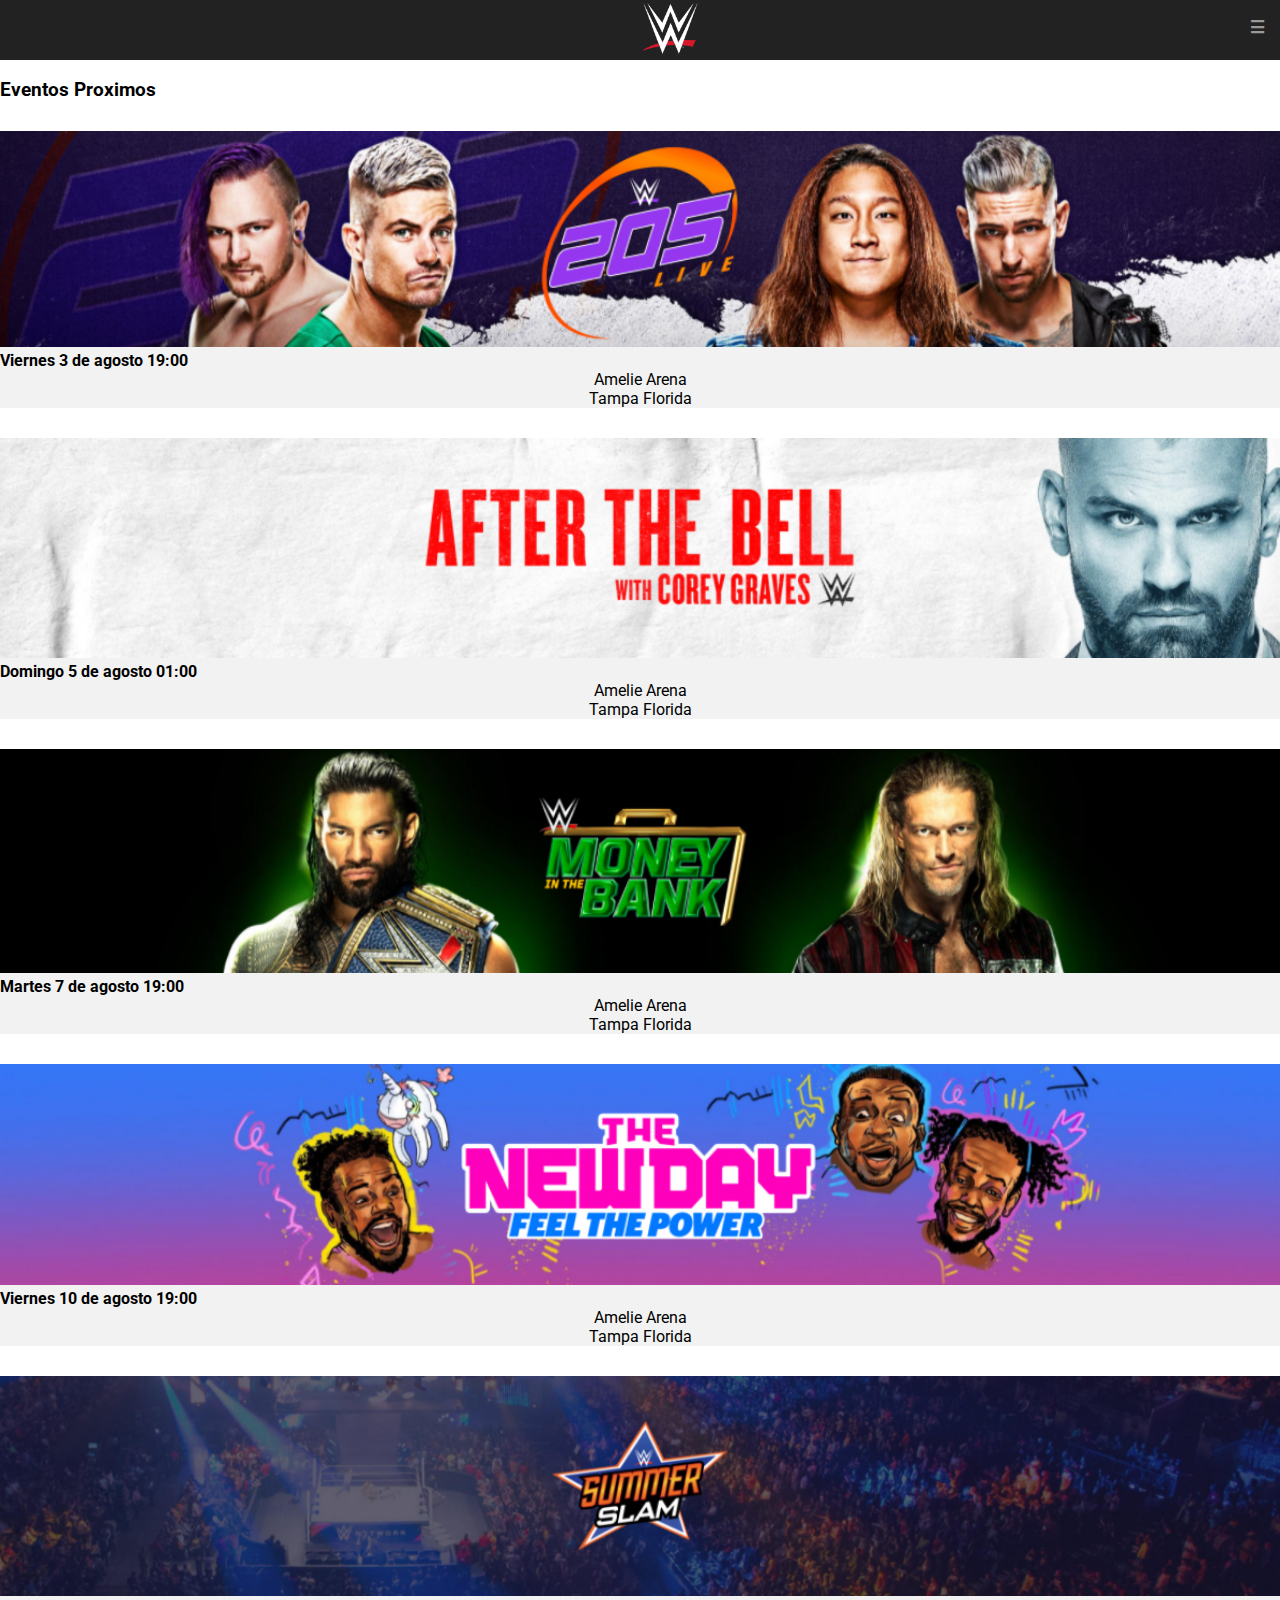
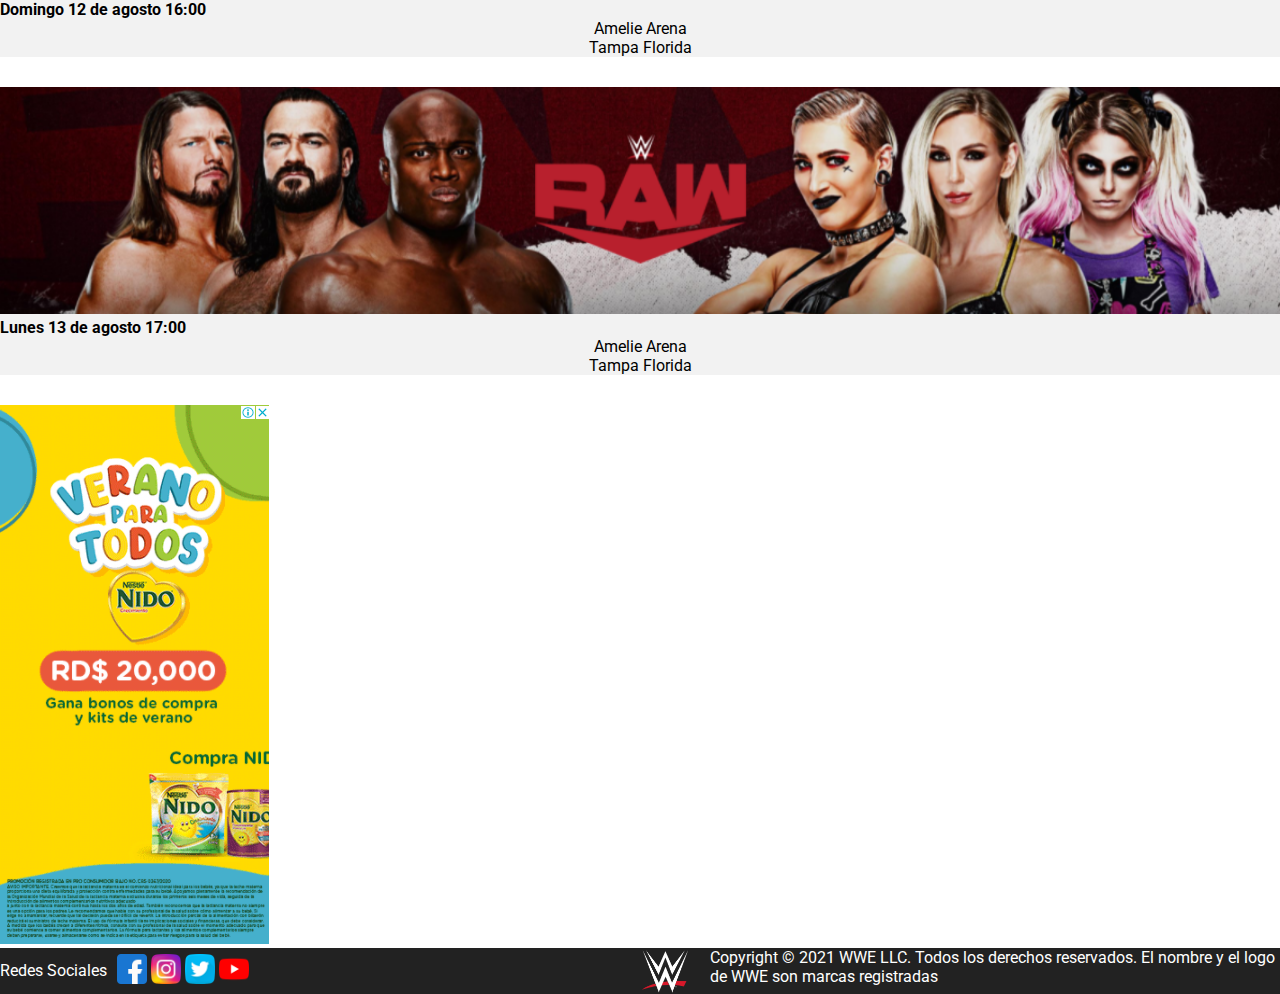
<file: Sitio Web/eventos_proximos.html>
<!DOCTYPE html>
<html lang="en">

<head>
   <meta charset="UTF-8">
   <meta http-equiv="X-UA-Compatible" content="IE=edge">
   <meta name="viewport" content="width=device-width, initial-scale=1.0">
   <title>Eventos Proximos</title>
   <link href="https://cdn.jsdelivr.net/npm/bootstrap@5.1.0/dist/css/bootstrap.min.css" rel="stylesheet"
      integrity="sha384-KyZXEAg3QhqLMpG8r+8fhAXLRk2vvoC2f3B09zVXn8CA5QIVfZOJ3BCsw2P0p/We" crossorigin="anonymous">
   <link rel="stylesheet" href="./css/main.css">
   <link rel="stylesheet" href="./css/eventos_proximos.css">
</head>

<body>
   <div class="container-fluid">
      <div class="row">
         <div class="col-12">
            <header>
               <div class='h'>
                  <button class="hamburger">&#9776;</button>
                  <button class="cross">&#735;</button>
                  <img src="./imagenes/logo_wwe.png" alt="logo" width="60px">
               </div>
               <div class="menu">
                  <ul>
                     <a href="/shows.html">
                        <li>Shows</li>
                     </a>
                     <a href="/super_estrellas.html">
                        <li>Super Estrellas</li>
                     </a>
                     <a href="/eventos_proximos.html">
                        <li>Eventos Proximos</li>
                     </a>
                     <a href="/votacion.html">
                        <li>Votacion</li>
                     </a>
                  </ul>
               </div>
            </header>
         </div>
      </div>
      <div class="row ">
         <div class='col-12 d-flex justify-content-center my-4'>
            <h3>Eventos Proximos</h3>
         </div>
         <div class='col-12 col-lg-9 mb-5'>
            <div class="card">
               <div>
                  <img src="./imagenes/shows/205/banner.png" alt="banner 205" width="100%">
               </div>
               <div>
                  <h4>Viernes 3 de agosto 19:00</h4>
                  <label>Amelie Arena</label>
                  <label>Tampa Florida</label>
               </div>
            </div>
            <div class="card">
               <div>
                  <img src="./imagenes/shows/atb/banner.png" alt="banner 205" width="100%">
               </div>
               <div>
                  <h4>Domingo 5 de agosto 01:00</h4>
                  <label>Amelie Arena</label>
                  <label>Tampa Florida</label>
               </div>
            </div>

            <div class="card">
               <div>
                  <img src="./imagenes/shows/monkey_bank/banner.png" alt="banner 205" width="100%">
               </div>
               <div>
                  <h4>Martes 7 de agosto 19:00</h4>
                  <label>Amelie Arena</label>
                  <label>Tampa Florida</label>
               </div>
            </div>
            <div class="card">
               <div>
                  <img src="./imagenes/shows/new_day_feel_power/banner.png" alt="banner 205" width="100%">
               </div>
               <div>
                  <h4>Viernes 10 de agosto 19:00</h4>
                  <label>Amelie Arena</label>
                  <label>Tampa Florida</label>
               </div>
            </div>
            <div class="card">
               <div>
                  <img src="./imagenes/shows/summer_slam/banner.png" alt="banner 205" width="100%">
               </div>
               <div>
                  <h4>Domingo 12 de agosto 16:00</h4>
                  <label>Amelie Arena</label>
                  <label>Tampa Florida</label>
               </div>
            </div>
            <div class="card">
               <div>
                  <img src="./imagenes/shows/raw/banner.png" alt="banner 205" width="100%">
               </div>
               <div>
                  <h4>Lunes 13 de agosto 17:00</h4>
                  <label>Amelie Arena</label>
                  <label>Tampa Florida</label>
               </div>
            </div>
         </div>
         <aside class="col-12 col-lg-3">
            <img src="./imagenes/anuncio-nido.png" alt="anuncio nido" class='text-center'>
         </aside>
      </div>
   </div>
   <footer class='border'>
      <div class='c1'>
         <label>Redes Sociales</label>
         <div>
            <img src="./imagenes/redes_sociales/facebook.png" alt="facebook">
            <img src="./imagenes/redes_sociales/instagram.png" alt="instagram">
            <img src="./imagenes/redes_sociales/twitter.png" alt="twitter">
            <img src="./imagenes/redes_sociales/youtube.png" alt="youtube">
         </div>        
      </div>
      <div class='c2'>
         <div>
            <img src="./imagenes/logo_wwe.png" alt="logo wwe"> 
         </div>
         <span>Copyright © 2021 WWE LLC. Todos los derechos reservados. El nombre y el logo de WWE son marcas registradas</span>
      </div>
   </footer>
   <script src="./js/jQuery.js"></script>
   <script type="module" src="./js/main.js"></script>
</body>

</html>
</file>
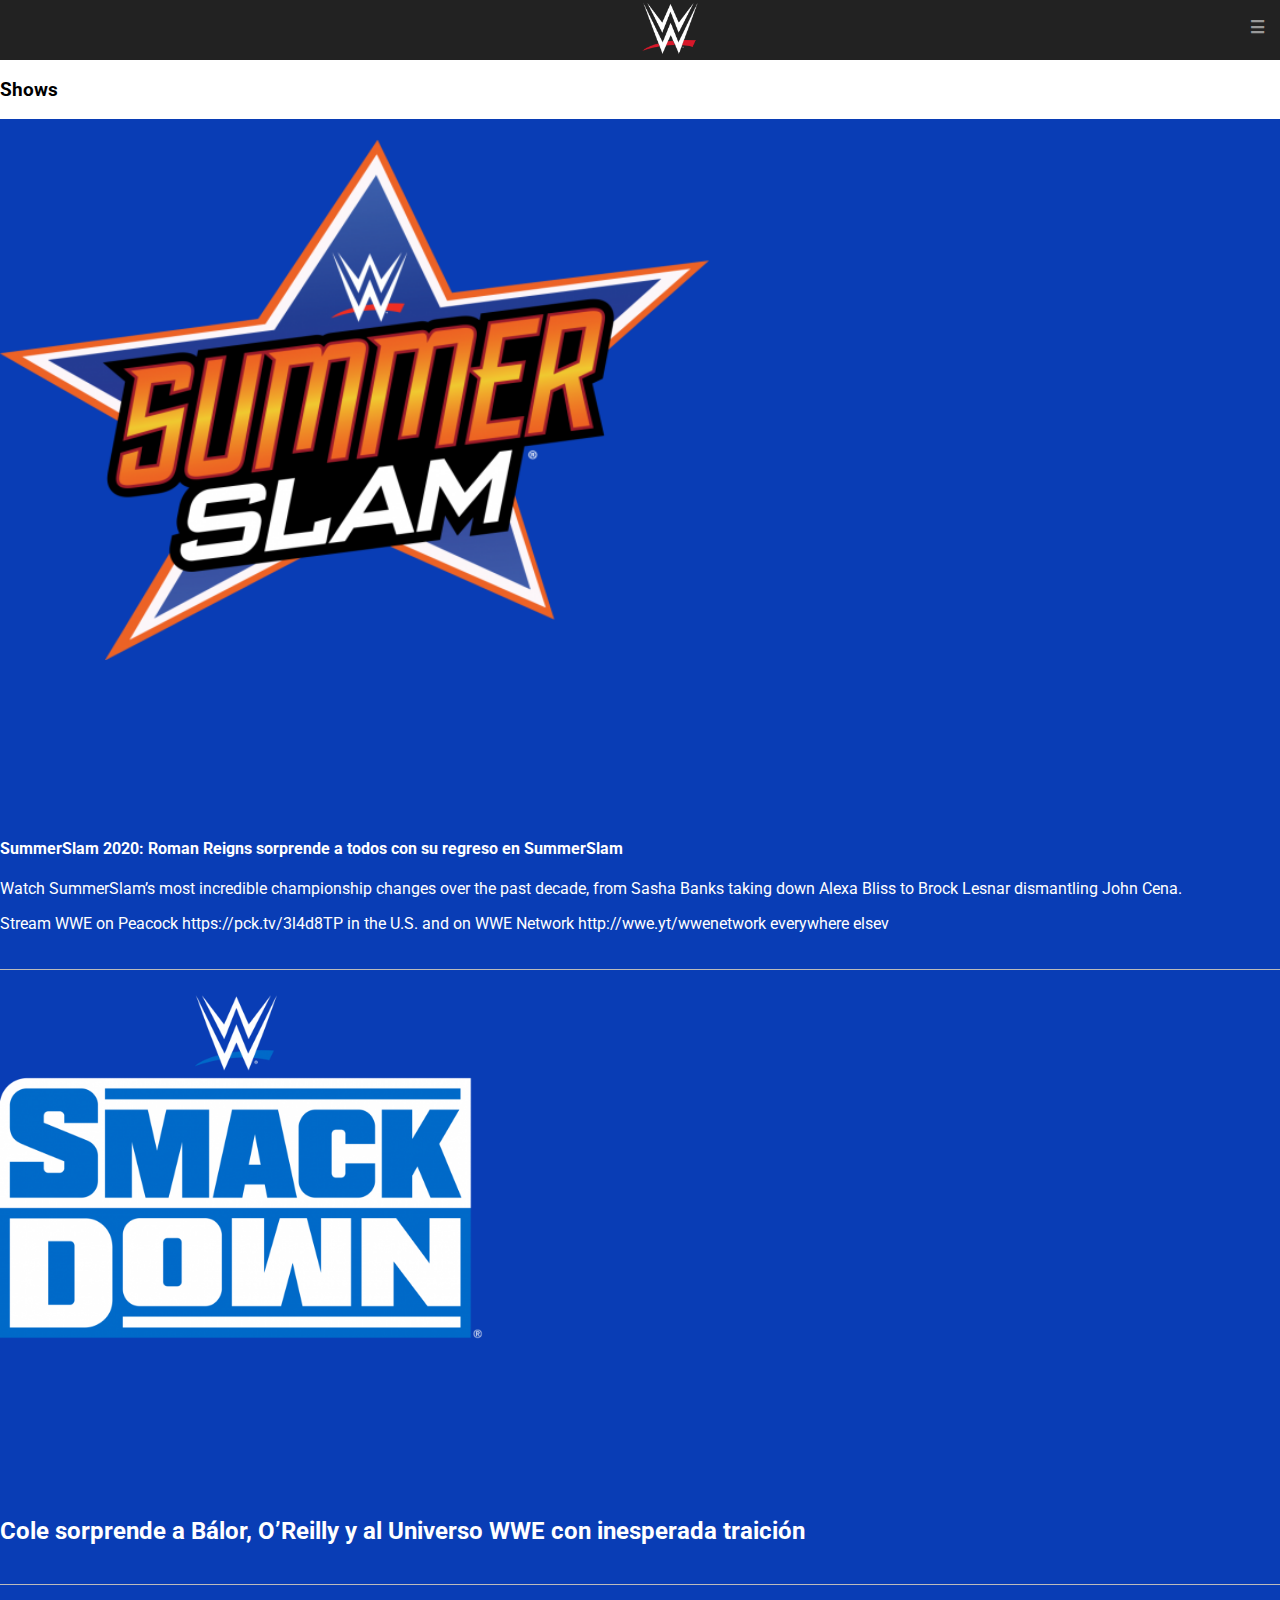
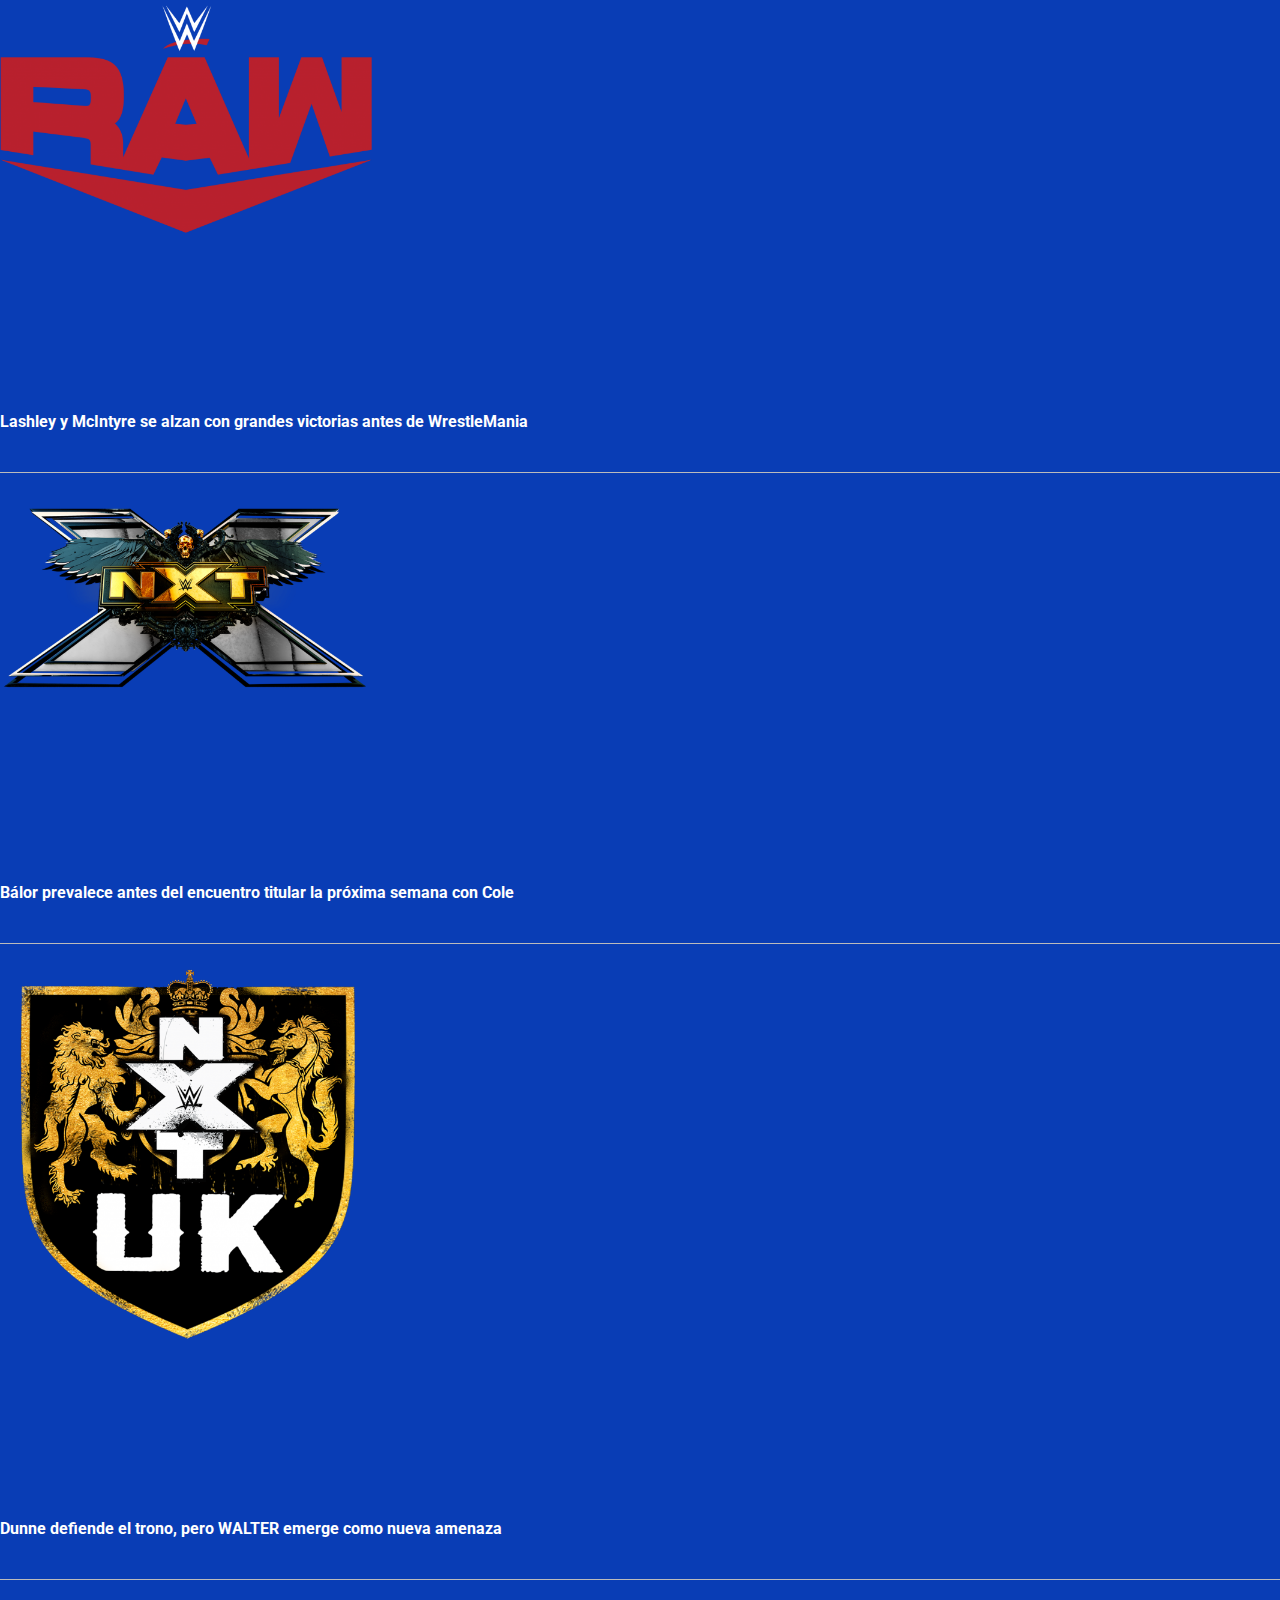
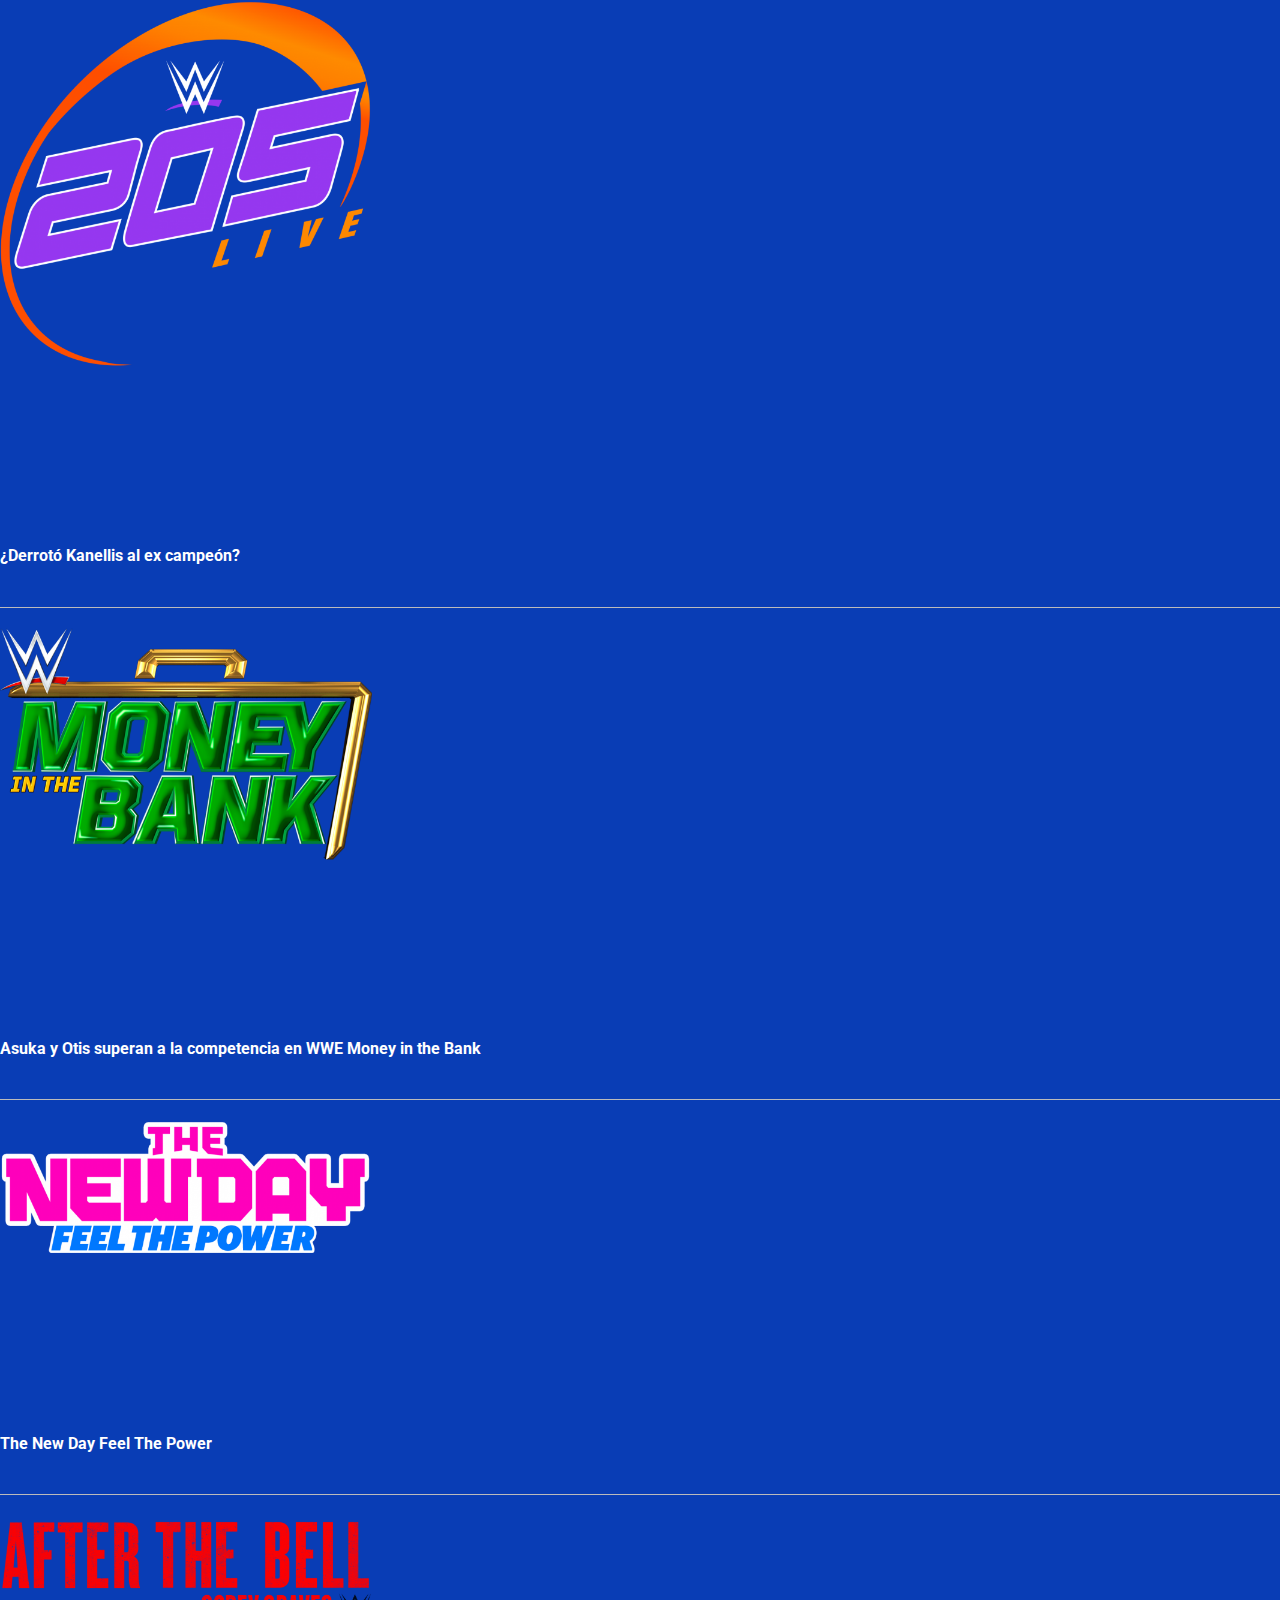
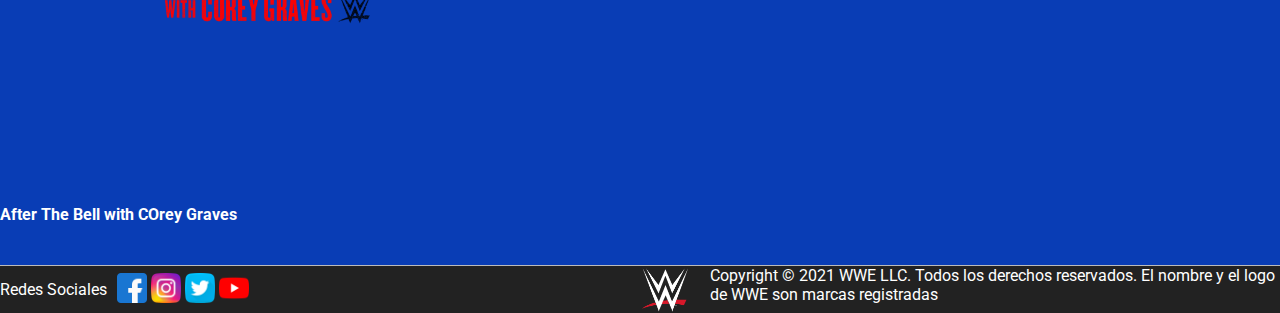
<file: Sitio Web/shows.html>
<!DOCTYPE html>
<html lang="en">

<head>
   <meta charset="UTF-8">
   <meta http-equiv="X-UA-Compatible" content="IE=edge">
   <meta name="viewport" content="width=device-width, initial-scale=1.0">
   <title>Shows</title>
   <link href="https://cdn.jsdelivr.net/npm/bootstrap@5.1.0/dist/css/bootstrap.min.css" rel="stylesheet"
      integrity="sha384-KyZXEAg3QhqLMpG8r+8fhAXLRk2vvoC2f3B09zVXn8CA5QIVfZOJ3BCsw2P0p/We" crossorigin="anonymous">
   <link rel="stylesheet" href="./css/main.css">
   <link rel="stylesheet" href="./css/shows.css">
</head>

<body>
   <div class="container-fluid">
      <section class="row">
         <div class="col-12">
            <header>
               <div class='h'>
                  <button class="hamburger">&#9776;</button>
                  <button class="cross">&#735;</button>
                  <img src="./imagenes/logo_wwe.png" alt="logo" width="60px">
               </div>
               <div class="menu">
                  <ul>
                     <a href="/shows.html">
                        <li>Shows</li>
                     </a>
                     <a href="/super_estrellas.html">
                        <li>Super Estrellas</li>
                     </a>
                     <a href="/eventos_proximos.html">
                        <li>Eventos Proximos</li>
                     </a>
                     <a href="/votacion.html">
                        <li>Votacion</li>
                     </a>
                  </ul>
               </div>
            </header>
         </div>
      </section>
      <section class="row ">
         <div class='col-12 d-flex justify-content-center my-4'>
            <h3>Shows</h3>
         </div>
         <div class='col-12 f mb-5'>
            <div class="row">
               <div class='col-12 y'>
                  <div class="row  p-5 mt-3">
                     <div class="col-12 col-lg-3 d-flex justify-content-center">
                        <img src="./imagenes/shows/summer_slam/logo.png" alt="logo-summer_slam" width="60%">
                     </div>
                     <div class="col-12 col-lg-5 mt-3">
                        <iframe width="100%" height="100%" src="https://www.youtube.com/embed/UzQL06ztIds"
                           title="YouTube video player" frameborder="0"
                           allow="accelerometer; autoplay; clipboard-write; encrypted-media; gyroscope; picture-in-picture"
                           allowfullscreen></iframe>
                     </div>
                     <div class="col-12 col-lg-4 mt-3">
                        <h4>SummerSlam 2020: Roman Reigns sorprende a todos con su regreso en SummerSlam</h4>
                        <p>
                           Watch SummerSlam’s most incredible championship changes over the past decade, from Sasha
                           Banks
                           taking down Alexa Bliss to Brock Lesnar dismantling John Cena.
                        </p>
                        <p>
                           Stream WWE on Peacock https://pck.tv/3l4d8TP in the U.S. and on WWE Network
                           http://wwe.yt/wwenetwork everywhere elsev
                        </p>
                     </div>
                  </div>
               </div>
               <div class='col-12 y'>
                  <div class="row f p-5 mt-3">
                     <div class="col-12 col-lg-3 d-flex justify-content-center">
                        <img src="./imagenes/shows/smack_down/logo.png" alt="logo-summer_slam" width="60%">
                     </div>
                     <div class="col-12 col-lg-5 mt-3">
                        <iframe width="100%" height="100%" src="https://www.youtube.com/embed/RJFHLO3uabE"
                           title="YouTube video player" frameborder="0"
                           allow="accelerometer; autoplay; clipboard-write; encrypted-media; gyroscope; picture-in-picture"
                           allowfullscreen></iframe>
                     </div>
                     <div class="col-12 col-lg-4 mt-3">
                        <h2>
                           Cole sorprende a Bálor, O’Reilly y al Universo WWE con inesperada traición</h2>
                     </div>
                  </div>
               </div>
               <div class='col-12 y'>
                  <div class="row f p-5 mt-3">
                     <div class="col-12 col-lg-3 d-flex justify-content-center">
                        <img src="./imagenes/shows/raw/logo.png" alt="logo-summer_slam" width="60%">
                     </div>
                     <div class="col-12 col-lg-5 mt-3">
                        <iframe width="100%" height="100%" src="https://www.youtube.com/embed/tsx2n2fN15Q"
                           title="YouTube video player" frameborder="0"
                           allow="accelerometer; autoplay; clipboard-write; encrypted-media; gyroscope; picture-in-picture"
                           allowfullscreen></iframe>
                     </div>
                     <div class="col-12 col-lg-4 mt-3">
                        <h4>
                           Lashley y McIntyre se alzan con grandes victorias antes de WrestleMania</h4>
                     </div>
                  </div>
               </div>
               <div class='col-12 y'>
                  <div class="row f p-5 mt-3">
                     <div class="col-12 col-lg-3 d-flex justify-content-center">
                        <img src="./imagenes/shows/nxt/logo.png" alt="logo-summer_slam" width="60%">
                     </div>
                     <div class="col-12 col-lg-5 mt-3">
                        <iframe width="100%" height="100%" src="https://www.youtube.com/embed/94EBI_AId3I"
                           title="YouTube video player" frameborder="0"
                           allow="accelerometer; autoplay; clipboard-write; encrypted-media; gyroscope; picture-in-picture"
                           allowfullscreen></iframe>
                     </div>
                     <div class="col-12 col-lg-4 mt-3">
                        <h4>
                           Bálor prevalece antes del encuentro titular la próxima semana con Cole</h4>

                     </div>
                  </div>
               </div>
               <div class='col-12 y'>
                  <div class="row f p-5 mt-3">
                     <div class="col-12 col-lg-3 d-flex justify-content-center">
                        <img src="./imagenes/shows/nxt_uk/logo.png" alt="logo-summer_slam" width="60%">
                     </div>
                     <div class="col-12 col-lg-5 mt-3">
                        <iframe width="100%" height="100%" src="https://www.youtube.com/embed/_hTcBu7qaLQ"
                           title="YouTube video player" frameborder="0"
                           allow="accelerometer; autoplay; clipboard-write; encrypted-media; gyroscope; picture-in-picture"
                           allowfullscreen></iframe>
                     </div>
                     <div class="col-12 col-lg-4 mt-3">
                        <h4>
                           Dunne defiende el trono, pero WALTER emerge como nueva amenaza</h4>
                     </div>
                  </div>
               </div>
               <div class='col-12 y'>
                  <div class="row f p-5 mt-3">
                     <div class="col-12 col-lg-3 d-flex justify-content-center">
                        <img src="./imagenes/shows/205/logo.png" alt="logo-summer_slam" width="60%">
                     </div>
                     <div class="col-12 col-lg-5 mt-3">
                        <iframe width="100%" height="100%" src="https://www.youtube.com/embed/0ay8nGq5y7I"
                           title="YouTube video player" frameborder="0"
                           allow="accelerometer; autoplay; clipboard-write; encrypted-media; gyroscope; picture-in-picture"
                           allowfullscreen></iframe>
                     </div>
                     <div class="col-12 col-lg-4 mt-3">
                        <h4>
                           ¿Derrotó Kanellis al ex campeón?</h4>
                     </div>
                  </div>
               </div>
               <div class='col-12 y'>
                  <div class="row f p-5 mt-3">
                     <div class="col-12 col-lg-3 d-flex justify-content-center">
                        <img src="./imagenes/shows/monkey_bank/logo.png" alt="logo-summer_slam" width="60%">
                     </div>
                     <div class="col-12 col-lg-5 mt-3">
                        <iframe width="100%" height="100%" src="https://www.youtube.com/embed/42J_clIvoWA"
                           title="YouTube video player" frameborder="0"
                           allow="accelerometer; autoplay; clipboard-write; encrypted-media; gyroscope; picture-in-picture"
                           allowfullscreen></iframe>
                     </div>
                     <div class="col-12 col-lg-4 mt-3">
                        <h4>Asuka y Otis superan a la competencia en WWE Money in the Bank</h4>
                     </div>
                  </div>
               </div>
               <div class='col-12 y'>
                  <div class="row f p-5 mt-3">
                     <div class="col-12 col-lg-3 d-flex justify-content-center">
                        <img src="./imagenes/shows/new_day_feel_power/logo.png" alt="logo-summer_slam" width="60%">
                     </div>
                     <div class="col-12 col-lg-5 mt-3">
                        <iframe width="100%" height="100%" src="https://www.youtube.com/embed/lPHIczwKBUI"
                           title="YouTube video player" frameborder="0"
                           allow="accelerometer; autoplay; clipboard-write; encrypted-media; gyroscope; picture-in-picture"
                           allowfullscreen></iframe>
                     </div>
                     <div class="col-12 col-lg-4 mt-3">
                        <h4>The New Day Feel The Power</h4>
                     </div>
                  </div>
               </div>
               <div class='col-12 y'>
                  <div class="row f p-5 mt-3">
                     <div class="col-12 col-lg-3 d-flex justify-content-center">
                        <img src="./imagenes/shows/atb/logo.png" alt="logo-summer_slam" width="60%">
                     </div>
                     <div class="col-12 col-lg-5 mt-3">
                        <iframe width="100%" height="100%" src="https://www.youtube.com/embed/ga8zj0KeQAc"
                           title="YouTube video player" frameborder="0"
                           allow="accelerometer; autoplay; clipboard-write; encrypted-media; gyroscope; picture-in-picture"
                           allowfullscreen></iframe>
                     </div>
                     <div class="col-12 col-lg-4 mt-3">
                        <h4>After The Bell with COrey Graves</h4>
                     </div>
                  </div>
               </div>
            </div>
         </div>
      </section>
      <footer class='border'>
         <div class='c1'>
            <label>Redes Sociales</label>
            <div>
               <img src="./imagenes/redes_sociales/facebook.png" alt="facebook">
               <img src="./imagenes/redes_sociales/instagram.png" alt="instagram">
               <img src="./imagenes/redes_sociales/twitter.png" alt="twitter">
               <img src="./imagenes/redes_sociales/youtube.png" alt="youtube">
            </div>        
         </div>
         <div class='c2'>
            <div>
               <img src="./imagenes/logo_wwe.png" alt="logo wwe"> 
            </div>
            <span>Copyright © 2021 WWE LLC. Todos los derechos reservados. El nombre y el logo de WWE son marcas registradas</span>
         </div>
      </footer>
   </div>

   <script src="./js/jQuery.js"></script>
   <script type="module" src="./js/main.js"></script>
</body>

</html>
</file>
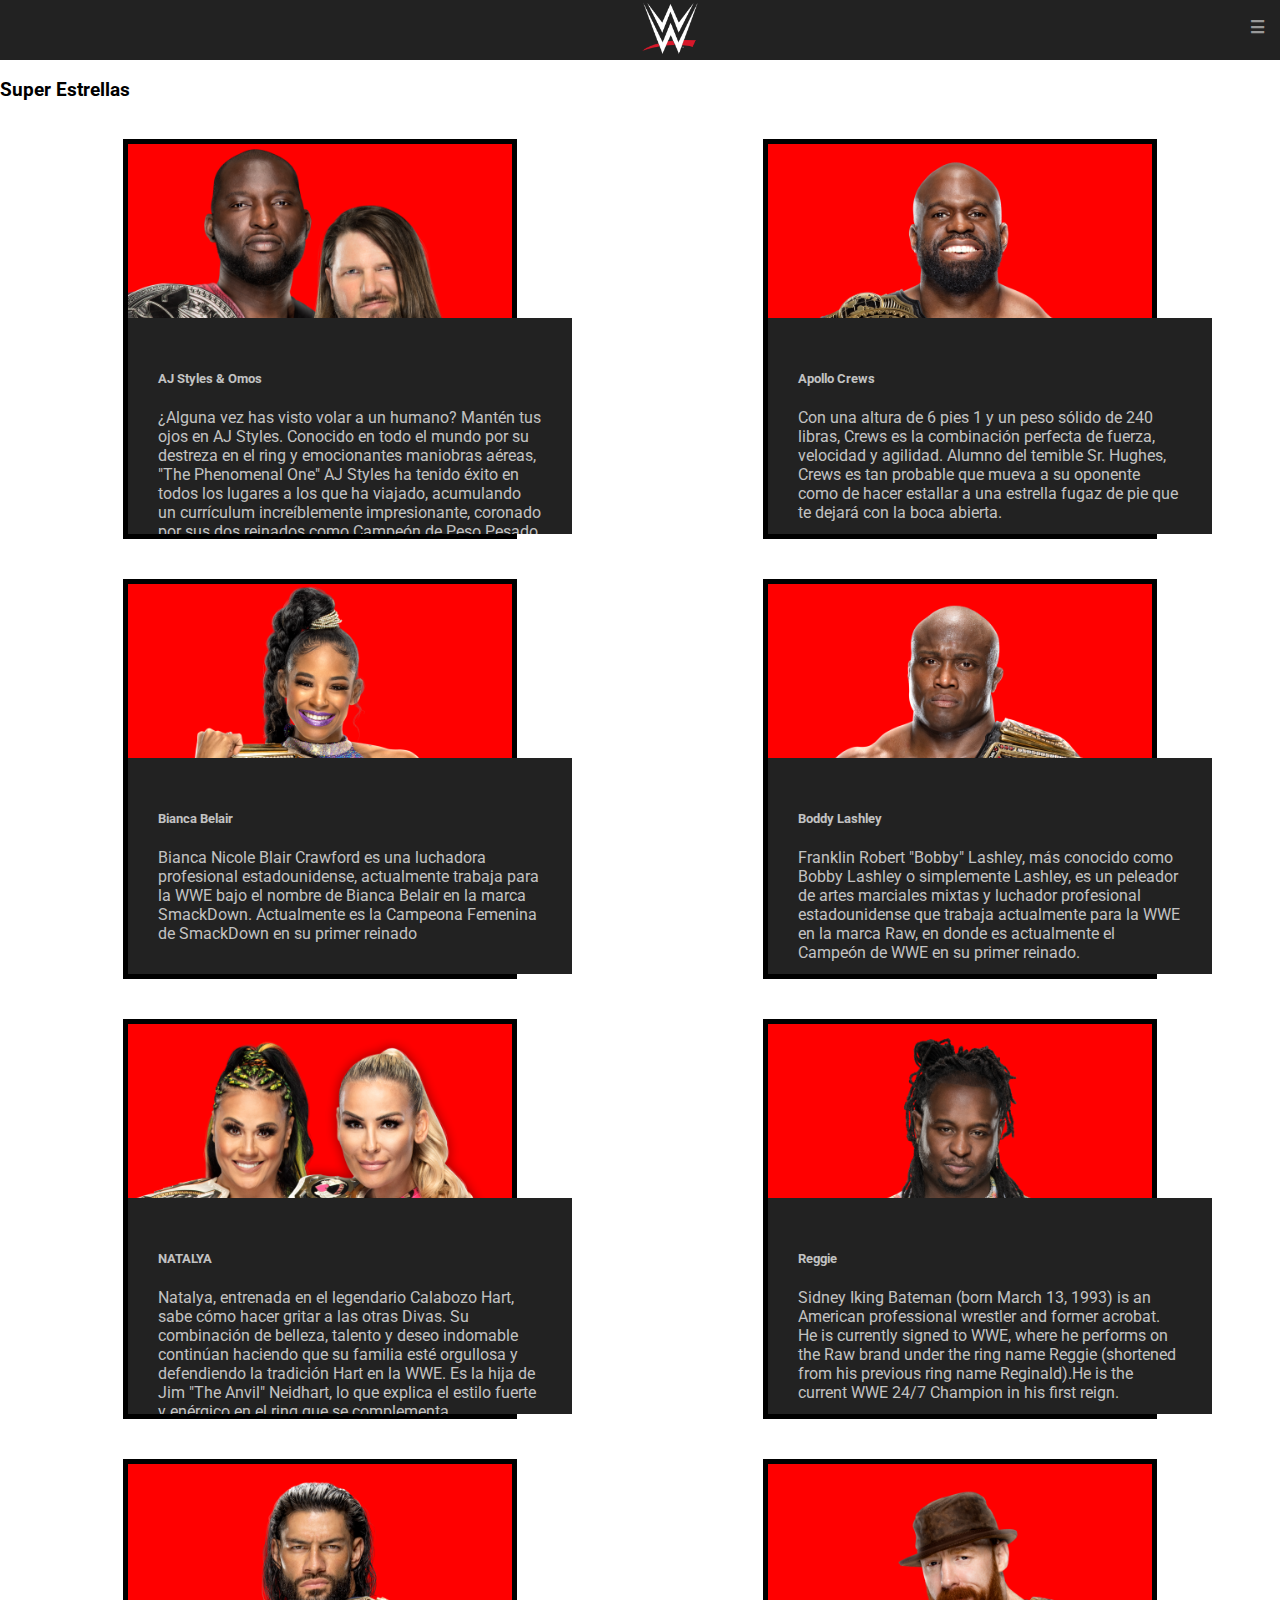
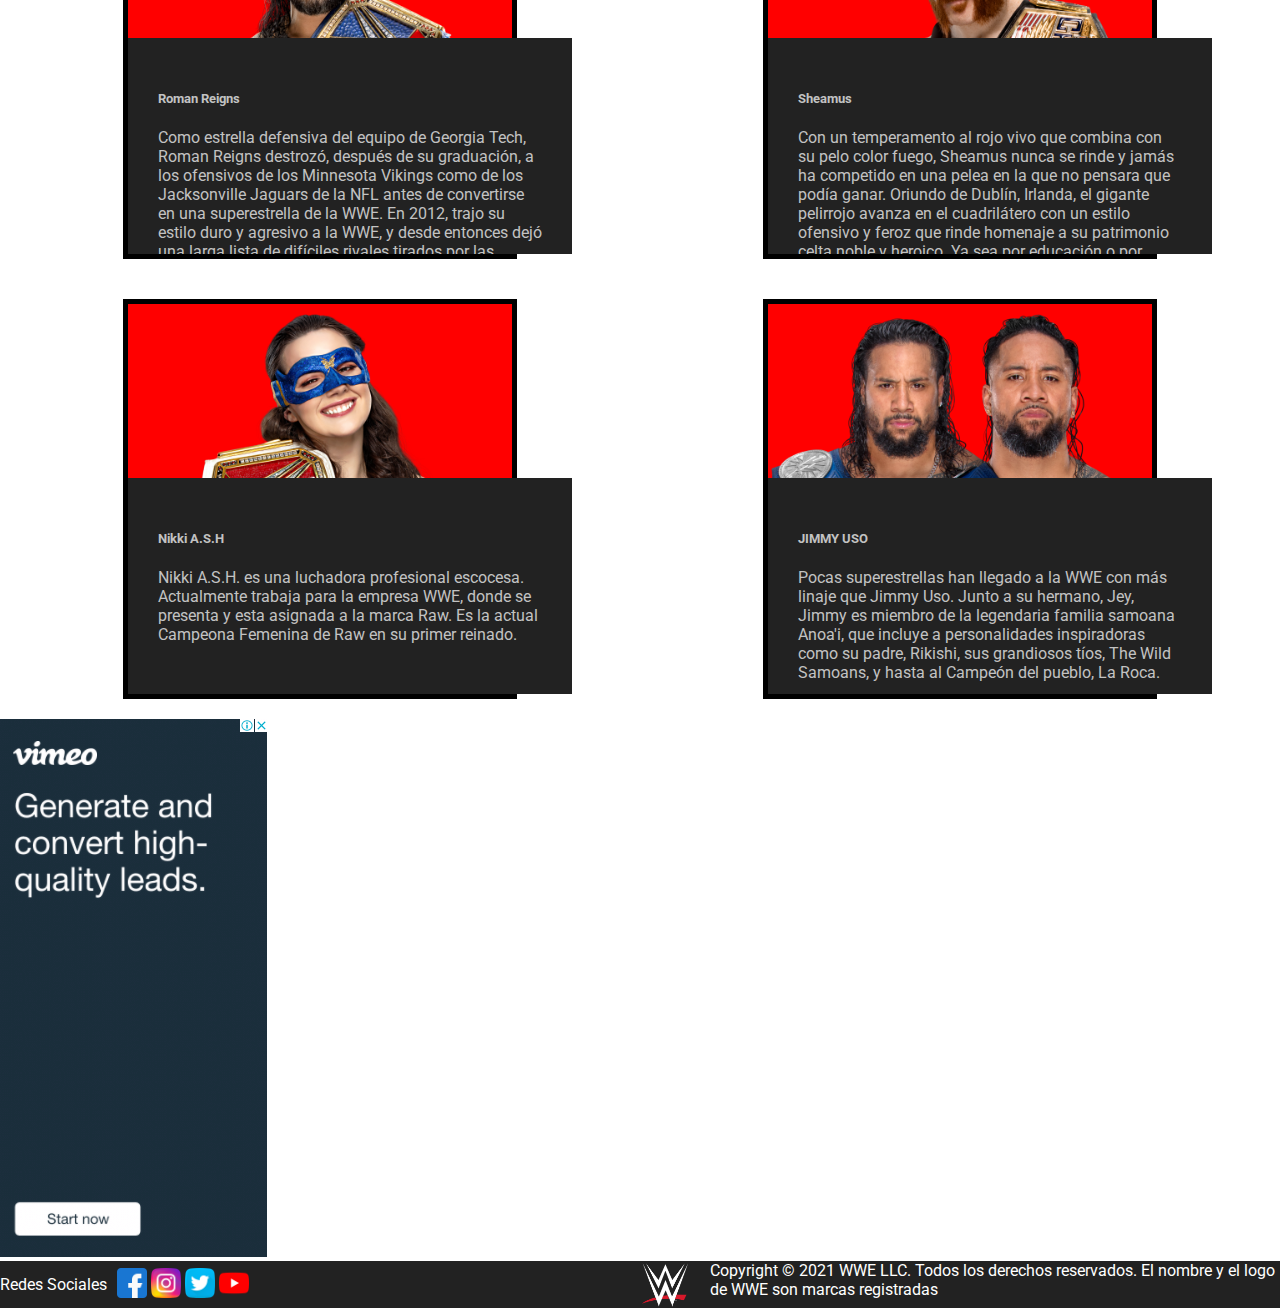
<file: Sitio Web/super_estrellas.html>
<!DOCTYPE html>
<html lang="en">

<head>
   <meta charset="UTF-8">
   <meta http-equiv="X-UA-Compatible" content="IE=edge">
   <meta name="viewport" content="width=device-width, initial-scale=1.0">
   <title>Super Estrellas</title>
   <link href="https://cdn.jsdelivr.net/npm/bootstrap@5.1.0/dist/css/bootstrap.min.css" rel="stylesheet"
      integrity="sha384-KyZXEAg3QhqLMpG8r+8fhAXLRk2vvoC2f3B09zVXn8CA5QIVfZOJ3BCsw2P0p/We" crossorigin="anonymous">
   <link rel="stylesheet" href="./css/main.css">
   <link rel="stylesheet" href="./css/super_estrellas.css">
</head>

<body>
   <div class="container-fluid">
      <section class="row">
         <div class="col-12">
            <header>
               <div class='h'>
                  <button class="hamburger">&#9776;</button>
                  <button class="cross">&#735;</button>
                  <img src="./imagenes/logo_wwe.png" alt="logo" width="60px">
               </div>
               <div class="menu">
                  <ul>
                     <a href="/shows.html">
                        <li>Shows</li>
                     </a>
                     <a href="/super_estrellas.html">
                        <li>Super Estrellas</li>
                     </a>
                     <a href="/eventos_proximos.html">
                        <li>Eventos Proximos</li>
                     </a>
                     <a href="/votacion.html">
                        <li>Votacion</li>
                     </a>
                  </ul>
               </div>
            </header>
         </div>
      </section>
      <section class="row ">
         <div class='col-12 d-flex justify-content-center my-4'>
            <h3>Super Estrellas</h3>
         </div>
         <div class="col-12 col-lg-9 container_super_estrellas ">
            <div class='super_estrellas_card'>
               <img src="./imagenes/super_estrellas/AJOsmos_TagTeam--a1cf5d3a7f87cb5012e9891c274045f4.png"
                  alt="imagen de AJ Styles & Omos">
               <div>
                  <h5>AJ Styles & Omos</h5>
                  <p>
                     ¿Alguna vez has visto volar a un humano? Mantén tus ojos en AJ Styles.
                     Conocido en todo el mundo por su destreza en el ring y emocionantes maniobras aéreas, "The
                     Phenomenal One" AJ Styles ha tenido éxito en todos los lugares a los que ha viajado,
                     acumulando un currículum increíblemente impresionante, coronado por sus dos reinados como
                     Campeón de Peso Pesado de la IWGP, el título más grande de Japón.
                  </p>
               </div>
            </div>
            <div class='super_estrellas_card'>
               <img
                  src="./imagenes/super_estrellas/APOL_04112021jg_0081_Title_Profile--5c41e94e1a7dc10407c30c7110665ddd.png"
                  alt="imagen de Apollo Crews">
               <div>
                  <h5>Apollo Crews</h5>
                  <p>
                     Con una altura de 6 pies 1 y un peso sólido de 240 libras, Crews es la combinación perfecta
                     de fuerza, velocidad y agilidad. Alumno del temible Sr. Hughes, Crews es tan probable que
                     mueva a su oponente como de hacer estallar a una estrella fugaz de pie que te dejará con la
                     boca abierta.
                  </p>

               </div>
            </div>
            <div class='super_estrellas_card'>
               <img
                  src="./imagenes/super_estrellas/BIANCA_04162021ej_00160_Profile--794a6e85b664e6aef5a7c31af5f44b5a.png"
                  alt="imagen de Bianca Belair">
               <div>
                  <h5>Bianca Belair</h5>
                  <p>
                     Bianca Nicole Blair Crawford es una luchadora profesional estadounidense, actualmente trabaja
                     para la WWE bajo el nombre de Bianca Belair en la marca SmackDown. Actualmente es la Campeona
                     Femenina de SmackDown en su primer reinado
                  </p>
               </div>
            </div>
            <div class='super_estrellas_card'>
               <img src="./imagenes/super_estrellas/bobby_lashley.png" alt="imagen de Boddy Lashley">
               <div>
                  <h5>Boddy Lashley</h5>
                  <p>
                     Franklin Robert "Bobby" Lashley​, más conocido como Bobby Lashley o simplemente Lashley, es
                     un peleador de artes marciales mixtas y luchador profesional estadounidense que trabaja
                     actualmente para la WWE en la marca Raw, en donde es actualmente el Campeón de WWE en su
                     primer reinado.
                  </p>
               </div>
            </div>
            <div class='super_estrellas_card'>
               <img src="./imagenes/super_estrellas/Natalia_Tamina--18765f08f627b1f3ed62cbbad0eb0103.png"
                  alt="imagen de NATALYA">
               <div>
                  <h5>NATALYA</h5>
                  <p>
                     Natalya, entrenada en el legendario Calabozo Hart, sabe cómo hacer gritar a las otras Divas.
                     Su combinación de belleza, talento y deseo indomable continúan haciendo que su familia esté
                     orgullosa y defendiendo la tradición Hart en la WWE. Es la hija de Jim "The Anvil" Neidhart,
                     lo que explica el estilo fuerte y enérgico en el ring que se complementa perfectamente con su
                     ingenio.
                  </p>
               </div>
            </div>
            <div class='super_estrellas_card'>
               <img
                  src="./imagenes/super_estrellas/Reginald_Thomas_02142021cg_270_Profile--f24ac5ca488727ce4828027c192f462a.png"
                  alt="imagen de Reggie">
               <div>
                  <h5>Reggie</h5>
                  <p>
                     Sidney Iking Bateman (born March 13, 1993) is an American professional wrestler and former
                     acrobat. He is currently signed to WWE, where he performs on the Raw brand under the ring
                     name Reggie (shortened from his previous ring name Reginald).He is the current WWE 24/7
                     Champion in his first reign.
                  </p>
               </div>
            </div>
            <div class='super_estrellas_card'>
               <img src="./imagenes/super_estrellas/roman_reigns.png" alt="imagen de Roman Reigns">
               <div>
                  <h5>Roman Reigns</h5>
                  <p>
                     Como estrella defensiva del equipo de Georgia Tech, Roman Reigns destrozó, después de su
                     graduación, a los ofensivos de los Minnesota Vikings como de los Jacksonville Jaguars de la
                     NFL antes de convertirse en una superestrella de la WWE. En 2012, trajo su estilo duro y
                     agresivo a la WWE, y desde entonces dejó una larga lista de difíciles rivales tirados por las
                     esquinas mientras fue miembro de The Shield.
                  </p>
               </div>
            </div>
            <div class='super_estrellas_card'>
               <img
                  src="./imagenes/super_estrellas/Sheamus_04122021rf_005_title_Profile--212bd8475b01c04359059f3dbd9f4674.png"
                  alt="imagen de Sheamus">
               <div>
                  <h5>Sheamus</h5>
                  <p>
                     Con un temperamento al rojo vivo que combina con su pelo color fuego, Sheamus nunca se rinde
                     y jamás ha competido en una pelea en la que no pensara que podía ganar. Oriundo de Dublín,
                     Irlanda, el gigante pelirrojo avanza en el cuadrilátero con un estilo ofensivo y feroz que
                     rinde homenaje a su patrimonio celta noble y heroico. Ya sea por educación o por linaje, este
                     moderno Guerrero Celta está verdaderamente destinado al combate.
                  </p>
               </div>
            </div>
            <div class='super_estrellas_card'>
               <img src="./imagenes/super_estrellas/Superstar_Nikki_Cross--135fa85fa0acd0a25fc3dc71252f7ff1.png"
                  alt="imagen de Nikki A.S.H">
               <div>
                  <h5>Nikki A.S.H</h5>
                  <p>
                     Nikki A.S.H. es una luchadora profesional escocesa. Actualmente trabaja para la empresa WWE,
                     donde se presenta y esta asignada a la marca Raw. Es la actual Campeona Femenina de Raw en su
                     primer reinado.
                  </p>
               </div>
            </div>
            <div class='super_estrellas_card'>
               <img src="./imagenes/super_estrellas/Usos_title--15c31f96d33d6a8afc335519995e24a5.png"
                  alt="imagen de JIMMY USO">
               <div>
                  <h5>JIMMY USO
                  </h5>
                  <p>
                     Pocas superestrellas han llegado a la WWE con más linaje que Jimmy Uso. Junto a su hermano,
                     Jey, Jimmy es miembro de la legendaria familia samoana Anoa'i, que incluye a personalidades
                     inspiradoras como su padre, Rikishi, sus grandiosos tíos, The Wild Samoans, y hasta al
                     Campeón del pueblo, La Roca.
                  </p>
               </div>
            </div>

         </div>
         <aside class="col-12 col-lg-3 ">
            <div class='text-center'>
               <img src="./imagenes/anuncio-vimeo.png" alt="anuncio vimeo">
            </div>
         </aside>
      </section>
   </div>
   <footer class=''>
      <div class='c1'>
         <label>Redes Sociales</label>
         <div>
            <img src="./imagenes/redes_sociales/facebook.png" alt="facebook">
            <img src="./imagenes/redes_sociales/instagram.png" alt="instagram">
            <img src="./imagenes/redes_sociales/twitter.png" alt="twitter">
            <img src="./imagenes/redes_sociales/youtube.png" alt="youtube">
         </div>
      </div>
      <div class='c2'>
         <div>
            <img src="./imagenes/logo_wwe.png" alt="logo wwe">
         </div>
         <span>Copyright © 2021 WWE LLC. Todos los derechos reservados. El nombre y el logo de WWE son marcas
            registradas</span>
      </div>
   </footer>
   <script src="./js/jQuery.js"></script>
   <script type="module" src="./js/main.js"></script>
</body>

</html>
</file>
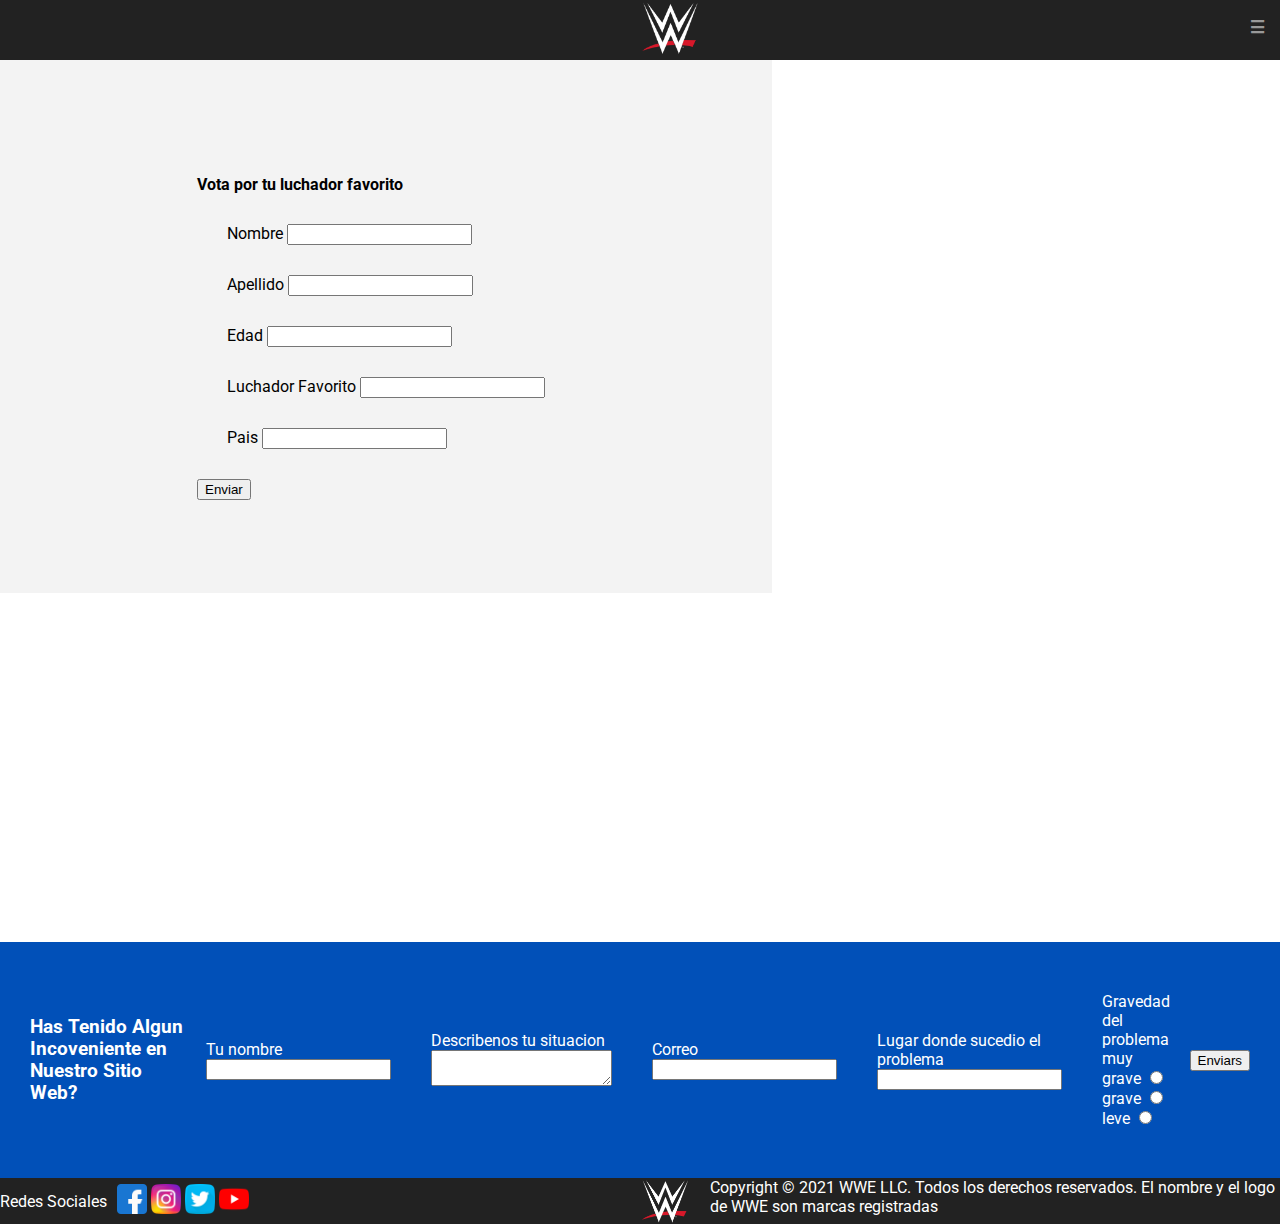
<file: Sitio Web/votacion.html>
<!DOCTYPE html>
<html lang="en">

<head>
   <meta charset="UTF-8">
   <meta http-equiv="X-UA-Compatible" content="IE=edge">
   <meta name="viewport" content="width=device-width, initial-scale=1.0">
   <title>Votacion</title>
   <link href="https://cdn.jsdelivr.net/npm/bootstrap@5.1.0/dist/css/bootstrap.min.css" rel="stylesheet"
      integrity="sha384-KyZXEAg3QhqLMpG8r+8fhAXLRk2vvoC2f3B09zVXn8CA5QIVfZOJ3BCsw2P0p/We" crossorigin="anonymous">
   <link rel="stylesheet" href="./css/main.css">
   <link rel="stylesheet" href="./css/votacion.css">
</head>

<body>
   <div class="container-fluid">
      <div class="row">
         <div class="col-12">
            <header>
               <div class='h'>
                  <button class="hamburger">&#9776;</button>
                  <button class="cross">&#735;</button>
                  <img src="./imagenes/logo_wwe.png" alt="logo" width="60px">
               </div>
               <div class="menu">
                  <ul>
                     <a href="/shows.html">
                        <li>Shows</li>
                     </a>
                     <a href="/super_estrellas.html">
                        <li>Super Estrellas</li>
                     </a>
                     <a href="/eventos_proximos.html">
                        <li>Eventos Proximos</li>
                     </a>
                     <a href="/votacion.html">
                        <li>Votacion</li>
                     </a>
                  </ul>
               </div>
            </header>
         </div>
      </div>
      <section class="row">
         <div class="col-12">
         </div>
         <div class='col-12 col-lg-7  d-flex align-items-center justify-content-center' style="height: 98vh;" >
            <form class='container-votacion '>
               <div>
                  <h4 class='m-3'>Vota por tu luchador favorito</h4>
                  <div>
                     <label >Nombre</label>
                     <input id='nombre' type="text">
                  </div>
                  <div>
                     <label>Apellido</label>
                     <input id='apellido' type="text">
                  </div>
                  <div>
                     <label>Edad</label>
                     <input id='edad' type="number">
                  </div>
                  <div>
                     <label>Luchador Favorito</label>
                     <input id="luchador" type="text">
                  </div>
                  <div>
                     <label>Pais</label>
                     <input id='pais' type="text">
                  </div>
                  <button class=''>Enviar</button>
               </div>
            </form>
         </div>
         <div class='col-12 col-lg-4 container-problemas'>
            <form class='d-flex flex-column align-items-start'>
               <h3>Has Tenido Algun Incoveniente en Nuestro Sitio Web?</h3>
               <div>
                  <label>Tu nombre</label>
                  <input id='nombre' type="text">
               </div>
               <div>
                  <label>Describenos tu situacion</label>
                  <textarea id="descripcion"></textarea>
               </div>
               <div>
                  <label>Correo</label>
                  <input id="correo" type="text">
               </div>
               <div>
                  <label>Lugar donde sucedio el problema</label>
                  <input id='sitio' type="text">
               </div>
               <div>
                  <label>Gravedad del problema</label>
                  <div>
                     <label>muy grave</label>
                     <input id='radio-muy_gravedad' type="radio" name="gravedad">
                  </div>
                  <div>
                     <label>grave</label>
                     <input id='radio-grave' type="radio" name="gravedad">
                  </div>
                  <div>
                     <label>leve</label>
                     <input id='radio-leve' type="radio" name="gravedad">
                  </div>
               </div>
               <button>Enviars</button>
            </form>
         </div>
      </section>
      <footer class='border'>
         <div class='c1'>
            <label>Redes Sociales</label>
            <div>
               <img src="./imagenes/redes_sociales/facebook.png" alt="facebook">
               <img src="./imagenes/redes_sociales/instagram.png" alt="instagram">
               <img src="./imagenes/redes_sociales/twitter.png" alt="twitter">
               <img src="./imagenes/redes_sociales/youtube.png" alt="youtube">
            </div>        
         </div>
         <div class='c2'>
            <div>
               <img src="./imagenes/logo_wwe.png" alt="logo wwe"> 
            </div>
            <span>Copyright © 2021 WWE LLC. Todos los derechos reservados. El nombre y el logo de WWE son marcas registradas</span>
         </div>
      </footer>
   </div>
   <script src="./js/jQuery.js"></script>
   <script type="module" src="./js/main.js"></script>
   <script type="module" src="./js/validaciones.js"></script>
</body>

</html>
</file>
<file: Sitio Web/css/main.css>
@import url("./menuHaburguesa.css");
@import url('https://fonts.googleapis.com/css2?family=Roboto:wght@300&display=swap');
@import url("./footer.css");

body{
   font-family: 'Roboto', sans-serif;
}
.container-fluid{
   margin: 0px;
   padding: 0px;
}
</file>
<file: Sitio Web/css/eventos_proximos.css>
.card {
   background-color: #F2F2F2;
   margin: 30px 0px;
}

h4 {
   display: inline;
   text-align: center;
   font-weight: bolder;
}

.card label {
   display: block;
   text-align: center;
}

.card h4 {
   margin-top: 10px;
   text-align: center;
}
</file>
<file: Sitio Web/css/shows.css>
.f{
   color: white;
}
h3{
   font-weight: bolder;
}

.y{
   border-bottom: 0.5px solid rgb(187, 187, 187);
   background-color: #093DB5;
   /* height: 400px; */
   display: flex;
   align-items: center;
   padding: 20px 0px;
}
</file>
<file: Sitio Web/css/super_estrellas.css>
.container_super_estrellas{
   display: flex;
   flex-wrap: wrap;
   justify-content: space-around;
   /* transform: scale(.9); */
   /* top: 0px; */
   /* margin-top: -1800px; */
   /* position: absolute; */
}

.super_estrellas_card{
   margin: 20px;
   border: 5px solid black;
   width: 30%;
   height: 390px;
   padding: 0px;
   background-color: red;
   position: relative;
}

.super_estrellas_card img{
   width: 100%;
   /* height: 50%; */

}

.super_estrellas_card div{
   width: 100%;
   height: 40%;
   bottom: 0px;
   position: absolute;
   background-color: #222222;
   color: #C2C2C2;
   padding: 30px;
   overflow: auto;

}

.super_estrellas_card div p{
   word-wrap: break-word;
   
}
</file>
<file: Sitio Web/css/votacion.css>
.container-votacion{
   background-color: #F3F3F3;
   display: flex;
   justify-content: center;
   align-items: center;
   /* margin: auto; */
   height: 60%;
   width: 60%;
   padding: 2px;  
}

.container-votacion h4{
   width:100%;
}


.container-votacion > div > div {
   margin: 30px;
}  

.container-problemas{
   display: flex;
   align-items: center;
}

.container-problemas > form{
   display: flex;
   align-items: center;
   padding: 30px;
   color: white;
   justify-content: center;
   background-color: #0150B8;
}
.container-problemas > form > div{ 
   margin: 20px;
   /* display: flex;
   align-items: center;
   flex-direction: column;
   align-items: center; */
}
</file>
